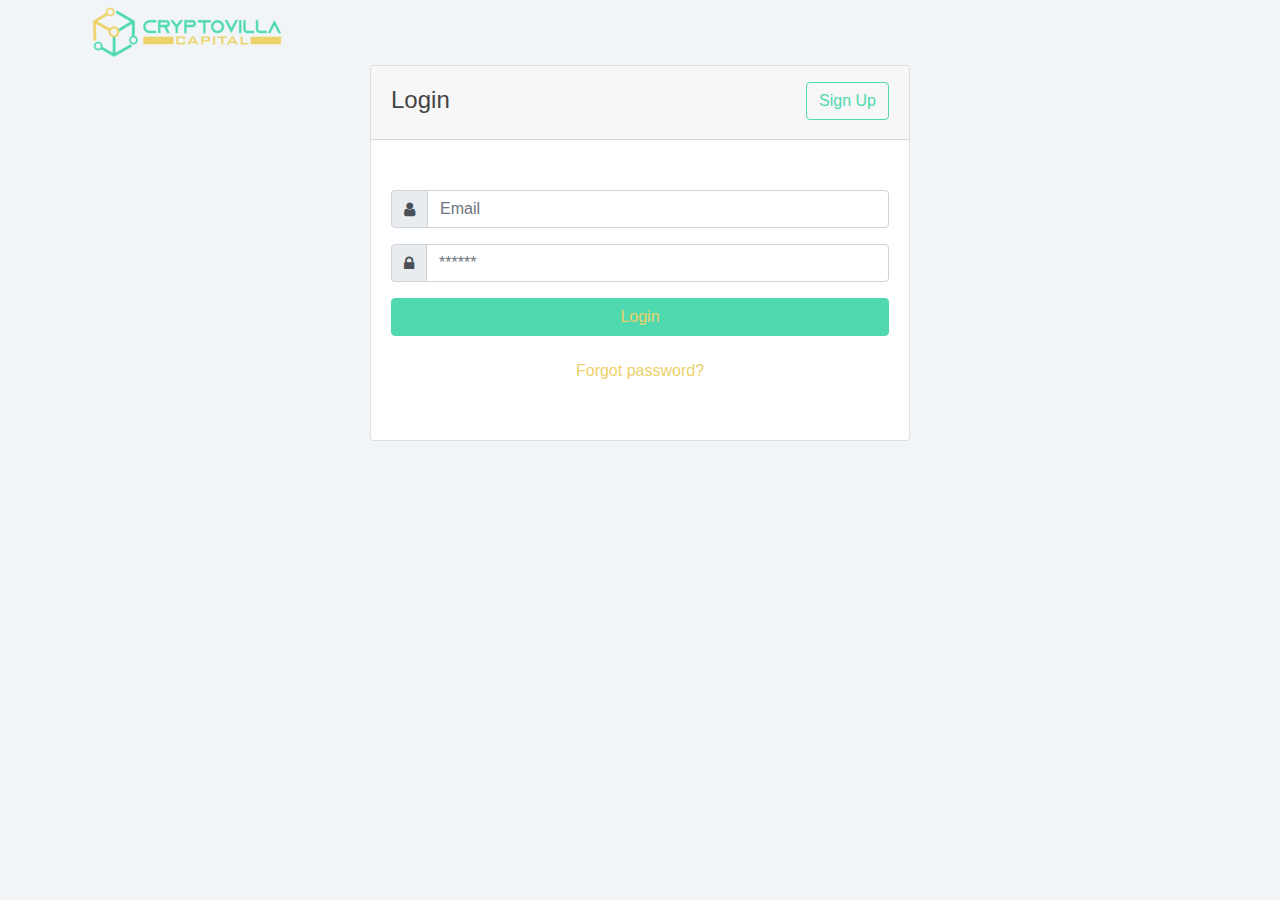
<file: html/login.html>
<!DOCTYPE html>
<html lang="en">
<head>
    <meta charset="UTF-8">
    <meta name="viewport" content="width=device-width, initial-scale=1.0">
    <meta http-equiv="X-UA-Compatible" content="ie=edge">
    <title>Cryptovilla Capital</title>
    <!-- Favicon -->
    <link href="../img/favicon.png" rel="icon">

    <!-- Libraries CSS Files -->
    <link href="../lib/bootstrap/css/bootstrap.min.css" rel="stylesheet">
    <link href="../lib/font-awesome/css/font-awesome.min.css" rel="stylesheet">

    <!-- Custom css -->    
    <link href="../css/style.css" rel="stylesheet">

    <style>
        body{
            background: #f2f5f8;
        }
        .box {
            padding: 40px;
            margin-bottom: 40px;
            box-shadow: 10px 10px 15px rgba(73, 78, 92, 0.1);
            background: #fff;
            transition: 0.4s;
        }

    </style>
</head>
<body class="align-content-center">
    <div class="container">
        <div >
            <img src="../img/officiallogo.png" alt="">
        </div>
        <div class="row justify-content-center">
            <div class="col-md-6">
                <div class="card">
                    <header class="card-header">
                        <a href="../html/signup.html" class="float-right btn btn-outline-primary mt-1">Sign Up</a>
                        <h4 class="card-title mt-2">Login</h4>
                    </header>
                <article class="card-body">
                    <p class="text-success text-center"></p>
                    <form post="">
                    <div class="form-group">
                    <div class="input-group">
                        <div class="input-group-prepend">
                            <span class="input-group-text"> <i class="fa fa-user"></i> </span>
                         </div>
                        <input name="" class="form-control" placeholder="Email" type="email">
                    </div>
                    </div> 
                    <div class="form-group">
                    <div class="input-group">
                        <div class="input-group-prepend">
                            <span class="input-group-text"> <i class="fa fa-lock"></i> </span>
                         </div>
                        <input class="form-control" placeholder="******" type="password">
                    </div> <!-- input-group.// -->
                    </div> <!-- form-group// -->
                    <div class="form-group">
                    <button type="submit" class="btn btn-primary btn-block"> <a href="../InvestorDomain/dashboard.html"> Login </a>  </button>
                    </div> <!-- form-group// -->
                    <p class="text-center"><a href="#" class="btn">Forgot password?</a></p>
                    </form>
                </article>
                </div> <!-- card.// -->
                
            </div> <!-- col.//-->
            
            </div> <!-- row.//-->            

    </div>



    
  <!-- JavaScript Libraries -->
  <script src="../lib/jquery/jquery.min.js"></script>
  <script src="../lib/jquery/jquery-migrate.min.js"></script>
  <!-- <script src="../lib/bootstrap/js/bootstrap.min-3.3.7.js"></script> -->
  <script src="../lib/bootstrap/js/bootstrap.bundle.min.js"></script>  
</body>
</html>
</file>
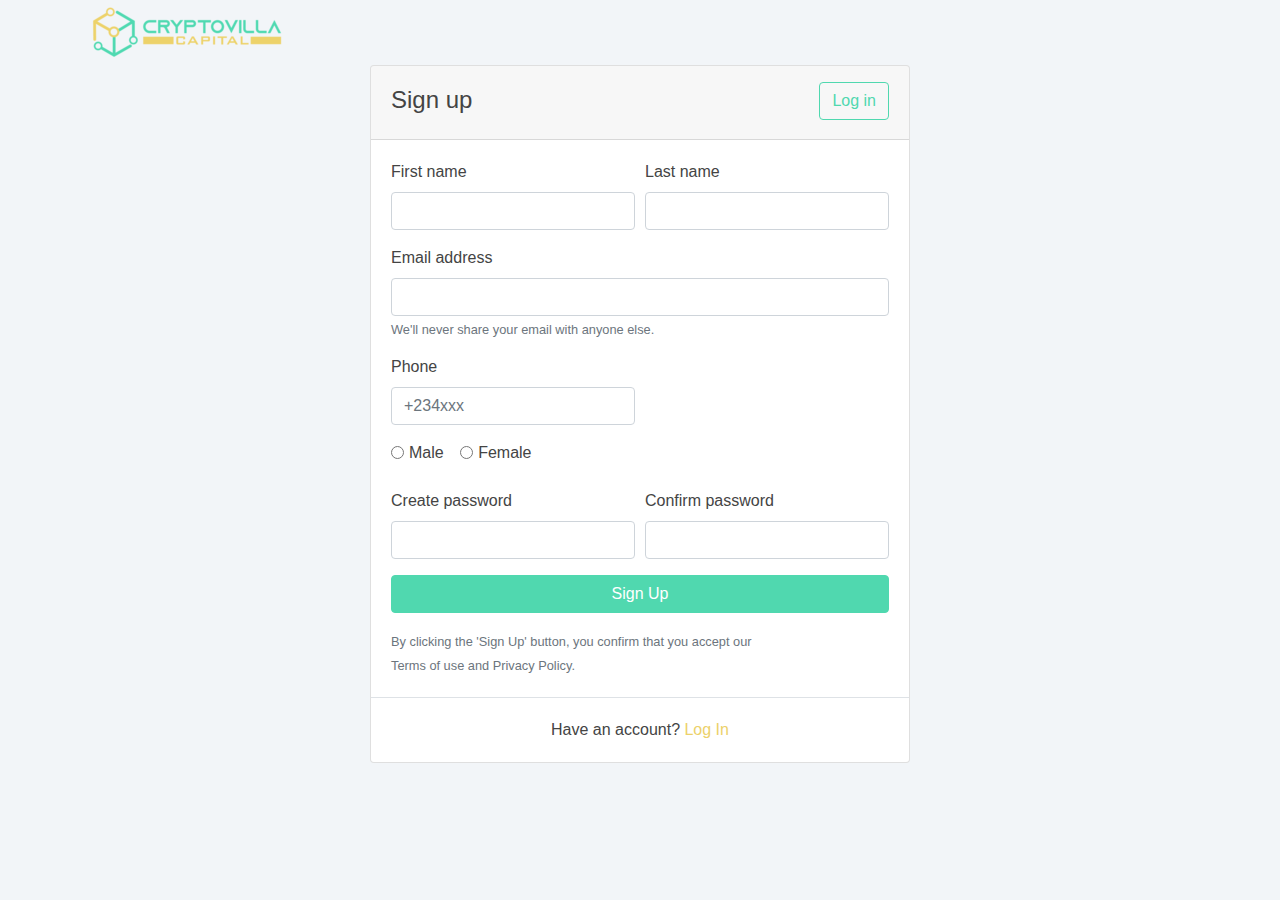
<file: html/signup.html>
<!DOCTYPE html>
<html lang="en">
<head>
    <meta charset="UTF-8">
    <meta name="viewport" content="width=device-width, initial-scale=1.0">
    <meta http-equiv="X-UA-Compatible" content="ie=edge">
    <title>Cryptovilla Capital</title>
    <!-- Favicon -->
    <link href="../img/favicon.png" rel="icon">

    <!-- Libraries CSS Files -->
    <link href="../lib/bootstrap/css/bootstrap.min.css" rel="stylesheet">
    <link href="../lib/font-awesome/css/font-awesome.min.css" rel="stylesheet">

    <!-- Custom css -->    
    <link href="../css/style.css" rel="stylesheet">

    <style>
        body{
            background: #f2f5f8;
        }
        .box {
            padding: 40px;
            margin-bottom: 40px;
            box-shadow: 10px 10px 15px rgba(73, 78, 92, 0.1);
            background: #fff;
            transition: 0.4s;
        }

    </style>
</head>
<body class="align-content-center">
    <div class="container">
        <div >
            <img src="../img/officiallogo.png" alt="">
        </div>
        <div class="row justify-content-center">
            <div class="col-md-6">
            <div class="card">
            <header class="card-header">
                <a href="../html/login.html" class="float-right btn btn-outline-primary mt-1">Log in</a>
                <h4 class="card-title mt-2">Sign up</h4>
            </header>
            <article class="card-body">
            <form>
                <div class="form-row">
                    <div class="col form-group">
                        <label>First name </label>   
                          <input type="text" class="form-control" placeholder="">
                    </div> <!-- form-group end.// -->
                    <div class="col form-group">
                        <label>Last name</label>
                          <input type="text" class="form-control" placeholder=" ">
                    </div> <!-- form-group end.// -->
                </div> <!-- form-row end.// -->
                <div class="form-group">
                    <label>Email address</label>
                    <input type="email" class="form-control" placeholder="">
                    <small class="form-text text-muted">We'll never share your email with anyone else.</small>
                </div> <!-- form-group end.// -->
                <div class="form-row">
                    <div class="form-group col-md-6">
                      <label>Phone</label>
                      <input type="tel" class="form-control" placeholder="+234xxx">
                    </div> <!-- form-group end.// -->
                    <!-- <div class="form-group col-md-6">
                      <label>Country</label>
                      <select id="inputState" class="form-control">
                        <option> Choose...</option>
                          <option>Uzbekistan</option>
                          <option>Russia</option>
                          <option selected="">United States</option>
                          <option>India</option>
                          <option>Afganistan</option>
                      </select>
                    </div>  -->
                </div> <!-- form-row.// -->
                <div class="form-group">
                    <label class="form-check form-check-inline">
                      <input class="form-check-input" type="radio" name="gender" value="0">
                      <span class="form-check-label"> Male </span>
                    </label>
                    <label class="form-check form-check-inline">
                      <input class="form-check-input" type="radio" name="gender" value="1">
                      <span class="form-check-label"> Female</span>
                    </label>
                </div> <!-- form-group end.// -->
                <div class="form-row">                
                <div class="form-group col-md-6">
                    <label>Create password</label>
                    <input class="form-control" type="password">
                </div> 
                <div class="form-group col-md-6">
                    <label>Confirm password</label>
                    <input class="form-control" type="password">
                </div>     
                </div>
                <div class="form-group">
                    <button type="submit" class="btn btn-primary btn-block"> Sign Up  </button>
                </div> <!-- form-group// -->      
                <small class="text-muted">By clicking the 'Sign Up' button, you confirm that you accept our <br> Terms of use and Privacy Policy.</small>                                          
            </form>
            </article> <!-- card-body end .// -->
            <div class="border-top card-body text-center">Have an account? <a href="">Log In</a></div>
            </div> <!-- card.// -->
            </div> <!-- col.//-->
            
            </div> <!-- row.//-->            

    </div>



    
  <!-- JavaScript Libraries -->
  <script src="../lib/jquery/jquery.min.js"></script>
  <script src="../lib/jquery/jquery-migrate.min.js"></script>
  <!-- <script src="../lib/bootstrap/js/bootstrap.min-3.3.7.js"></script> -->
  <script src="../lib/bootstrap/js/bootstrap.bundle.min.js"></script>  
</body>
</html>
</file>
<file: css/style.css>
/*
  Theme Name: Reveal
  Theme URL: https://bootstrapmade.com/reveal-bootstrap-corporate-template/
  Author: BootstrapMade.com
  License: https://bootstrapmade.com/license/
*/

/*--------------------------------------------------------------
# General
--------------------------------------------------------------*/

body {
  background: #fff;
  color: #444;
  font-family: "Open Sans", sans-serif;
}

a {
  color: #ECD16A; /*50d8af*/
  transition: 0.5s;
}

a:hover,
a:active,
a:focus {
  color: #ECD16A;
  outline: none;
  text-decoration: none;
}

p {
  padding: 0;
  margin: 0 0 30px 0;
}

h1,
h2,
h3,
h4,
h5,
h6 {
  font-family: "Montserrat", sans-serif;
  font-weight: 400;
  margin: 0 0 20px 0;
  padding: 0;
}

/* Back to top button */

.back-to-top {
  position: fixed;
  display: none;
  background: #ECD16A;
  color: #fff;
  padding: 6px 12px 9px 12px;
  font-size: 16px;
  border-radius: 2px;
  right: 15px;
  bottom: 15px;
  transition: background 0.5s;
}

.back-to-top:focus {
  background: #ECD16A;
  color: #fff;
  outline: none;
}

.back-to-top:hover {
  background: #50d8af;
  color: #fff;
}

/*--------------------------------------------------------------
# Top Bar
--------------------------------------------------------------*/

#topbar {
  background: #fff;
  padding: 10px 0;
  border-bottom: 1px solid #eee;
  font-size: 14px;
}

#topbar .contact-info a {
  line-height: 1;
  color: #555;
}

#topbar .contact-info a:hover {
  color: #ECD16A;
}

#topbar .contact-info i {
  color: #ECD16A;
  padding: 4px;
}

#topbar .contact-info .fa-phone {
  padding-left: 20px;
  margin-left: 20px;
  border-left: 1px solid #e9e9e9;
}

#topbar .social-links a {
  color: #555;
  padding: 4px 12px;
  display: inline-block;
  line-height: 1px;
  border-left: 1px solid #e9e9e9;
}

#topbar .social-links a:hover {
  color: #ECD16A;
}

#topbar .social-links a:first-child {
  border-left: 0;
}

/*--------------------------------------------------------------
# Header
--------------------------------------------------------------*/
/**
#header {
  padding: 20px 0;
  height: 84px;
  transition: all 0.5s;
  z-index: 997;
  background: #fff;
  box-shadow: 0px 6px 9px 0px rgba(0, 0, 0, 0.06);
}

#header #logo h1 {
  font-size: 42px;
  margin: 0;
  padding: 0;
  line-height: 1;
  font-family: "Montserrat", sans-serif;
  font-weight: 700;
}

#header #logo h1 a {
  color: #50d8af;
  line-height: 1;
  display: inline-block;
}

#header #logo h1 a span {
  color: #ECD16A;
}

#header #logo img {
  padding: 0;
  margin: 0;
}
**/
/*********************************************
		Header css
*********************************************/
.header{position:absolute; top:0; left:0; width:100%; background: rgba(0, 0, 0, 0.4)}
.logo{padding:10px 0px;}
.navbar{margin-bottom: 0px;}
.navigationwrape{float: right; margin-top:30px;}
.navbar-light .navbar-nav>li.nav-item>a.nav-link{font-size: 14px; color: #fff; font-weight: 600;  text-transform: uppercase; padding:0 16px;}
.navbar-light .navbar-nav>li.nav-item:hover>a, .navbar-nav li:hover .dropdown-menu{color: #f89406;}
.navbar-light .navbar-nav>li.nav-item>a.nav-link:focus, .navbar-light .navbar-nav>li.nav-item>a.nav-link:hover{color: #ECD16A;}
.navbar-light .navbar-nav>li.nav-item>a.nav-link.active{color: #ECD16A; background: #fdc236;}
.navbar-light{background: none; border: none;}
.navbar{min-height:0px;}
.sticky{top:0; position:fixed; width:100%; z-index:10000; height:86px; -webkit-box-shadow: 0 3px 6px rgba(4,4,4,.12);
	-moz-box-shadow: 0 3px 6px rgba(4,4,4,.12);
	box-shadow: 0 3px 6px rgba(4,4,4,.12); background:#FFF;}
.navbar-toggler{background:#fff; position: absolute; top: 18px; right: 0;}
.sticky .navbar-light .navbar-nav>li.nav-item>a.nav-link{color:#555 !important;}
.sticky .navbar-light .navbar-nav>li.nav-item>a.nav-link:hover{color: #ECD16A !important;}
.sticky .navbar-light .navbar-nav .menu-active > a.nav-link {  color: #ECD16A;}
.navbar-toggler .icon-bar{color:#00beff;}
.navbar-collapse{padding-right:15px;padding-left:15px;overflow-x:visible;border-top:1px solid transparent;}
.navbar{z-index:10000;}
.custom-navbar .nav li.active > a {background-color: transparent; color: #1f72d9;}
.navbar{border:none;}
.navbar-toggler-icon {
  display: inline-block;
  width: 1.5em;
  height: 1.5em;
  vertical-align: middle;
  content: "";
  background: no-repeat center center;
  background-size: 100% 100%;
}
.navbar-light .navbar-toggler-icon {
  /* background-image: url("data:image/svg+xml;charset=utf8,%3Csvg viewBox='0 0 30 30' xmlns='http://www.w3.org/2000/svg'%3E%3Cpath stroke='rgba(0, 0, 0, 0.5)' stroke-width='2' stroke-linecap='round' stroke-miterlimit='10' d='M4 7h22M4 15h22M4 23h22'/%3E%3C/svg%3E"); */
  background-image: none;
  color: #00beff;
}
.navbar-collapse {
  flex-flow: row wrap;
}
/* 
.flex-row {
  flex-direction: row;
  width: 100%;
} */

.btn-login,
.btn-signup{
  font-family: "Raleway", sans-serif;
  font-size: 15px;
  font-weight: bold;
  letter-spacing: 1px;
  display: inline-block;
  padding: 5px 5px;
  border-radius: 2px;
  transition: 0.5s;
  margin: 5px;
  color: #ECD16A;
}
.btn-signup {
  background: none;
  border: 2px solid #ECD16A;
}

.btn-signup:hover {
  background: #ECD16A;
  color: #fff;
}
.btn-login:hover {
  color: #50d8af;
}


/*--------------------------------------------------------------
# Intro Section
--------------------------------------------------------------*/

#intro {
  width: 100%;
  height: 60vh;
  position: relative;
  background: url("../img/intro-carousel/1.jpg") no-repeat;
  background-size: cover;
}

#intro .intro-content {
  position: absolute;
  bottom: 0;
  top: 0;
  left: 0;
  right: 0;
  z-index: 10;
  display: -webkit-box;
  display: -webkit-flex;
  display: -ms-flexbox;
  display: flex;
  -webkit-box-pack: center;
  -webkit-justify-content: center;
  -ms-flex-pack: center;
  justify-content: center;
  -webkit-box-align: center;
  -webkit-align-items: center;
  -ms-flex-align: center;
  align-items: center;
  -webkit-box-orient: vertical;
  -webkit-box-direction: normal;
  -webkit-flex-direction: column;
  -ms-flex-direction: column;
  flex-direction: column;
  text-align: center;
}

#intro .intro-content h2 {
  color: #50d8af;
  margin-bottom: 30px;
  font-size: 64px;
  font-weight: 700;
}

#intro .intro-content h2 span {
  color: #ECD16A;
  text-decoration: underline;
}

#intro .intro-content .btn-get-started,
#intro .intro-content .btn-projects {
  font-family: "Raleway", sans-serif;
  font-size: 15px;
  font-weight: bold;
  letter-spacing: 1px;
  display: inline-block;
  padding: 10px 32px;
  border-radius: 2px;
  transition: 0.5s;
  margin: 10px;
  color: #fff;
}

#intro .intro-content .btn-get-started {
  background: #50d8af;
  border: 2px solid #50d8af;
}

#intro .intro-content .btn-get-started:hover {
  background: none;
  color: #50d8af;
}

#intro .intro-content .btn-projects {
  background: #ECD16A;
  border: 2px solid #ECD16A;
}

#intro .intro-content .btn-projects:hover {
  background: none;
  color: #ECD16A;
}

#intro #intro-carousel {
  z-index: 8;
}

#intro #intro-carousel::before {
  content: '';
  background-color: rgba(255, 255, 255, 0.7);
  position: absolute;
  height: 100%;
  width: 100%;
  top: 0;
  right: 0;
  left: 0;
  bottom: 0;
  z-index: 7;
}

#intro #intro-carousel .item {
  width: 100%;
  height: 60vh;
  background-size: cover;
  background-position: center;
  background-repeat: no-repeat;
  transition-property: opacity;
}

/*--------------------------------------------------------------
# Navigation Menu
--------------------------------------------------------------*/

/* Nav Menu Essentials */

.nav-menu,
.nav-menu * {
  margin: 0;
  padding: 0;
  list-style: none;
}

.nav-menu ul {
  position: absolute;
  display: none;
  top: 100%;
  left: 0;
  z-index: 99;
}

.nav-menu li {
  position: relative;
  white-space: nowrap;
}

.nav-menu > li {
  float: left;
}

.nav-menu li:hover > ul,
.nav-menu li.sfHover > ul {
  display: block;
}

.nav-menu ul ul {
  top: 0;
  left: 100%;
}

.nav-menu ul li {
  min-width: 180px;
}

/* Nav Menu Arrows */

.sf-arrows .sf-with-ul {
  padding-right: 22px;
}

.sf-arrows .sf-with-ul:after {
  content: "\f107";
  position: absolute;
  right: 8px;
  font-family: FontAwesome;
  font-style: normal;
  font-weight: normal;
}

.sf-arrows ul .sf-with-ul:after {
  content: "\f105";
}

/* Nav Meu Container */

#nav-menu-container {
  float: right;
  margin: 0;
}

/* Nav Meu Styling */

.nav-menu a {
  padding: 10px 8px;
  text-decoration: none;
  display: inline-block;
  color: #555;
  font-family: "Raleway", sans-serif;
  font-weight: 700;
  font-size: 14px;
  outline: none;
}

.nav-menu li:hover > a,
.nav-menu .menu-active > a {
  color: #ECD16A;
}

.nav-menu > li {
  margin-left: 10px;
}

.nav-menu ul {
  margin: 4px 0 0 0;
  padding: 10px;
  box-shadow: 0px 0px 30px rgba(127, 137, 161, 0.25);
  background: #fff;
}

.nav-menu ul li {
  transition: 0.3s;
}

.nav-menu ul li a {
  padding: 10px;
  color: #333;
  transition: 0.3s;
  display: block;
  font-size: 13px;
  text-transform: none;
}

.nav-menu ul li:hover > a {
  color: #ECD16A;
}

.nav-menu ul ul {
  margin: 0;
}

/* Mobile Nav Toggle */

#mobile-nav-toggle {
  position: fixed;
  right: 0;
  top: 0;
  z-index: 999;
  margin: 20px 20px 0 0;
  border: 0;
  background: none;
  font-size: 24px;
  display: none;
  transition: all 0.4s;
  outline: none;
  cursor: pointer;
}

#mobile-nav-toggle i {
  color: #555;
}

/* Mobile Nav Styling */

#mobile-nav {
  position: fixed;
  top: 0;
  padding-top: 18px;
  bottom: 0;
  z-index: 998;
  background: rgba(52, 59, 64, 0.9);
  left: -260px;
  width: 260px;
  overflow-y: auto;
  transition: 0.4s;
}

#mobile-nav ul {
  padding: 0;
  margin: 0;
  list-style: none;
}

#mobile-nav ul li {
  position: relative;
}

#mobile-nav ul li a {
  color: #fff;
  font-size: 16px;
  overflow: hidden;
  padding: 10px 22px 10px 15px;
  position: relative;
  text-decoration: none;
  width: 100%;
  display: block;
  outline: none;
}

#mobile-nav ul li a:hover {
  color: #fff;
}

#mobile-nav ul li li {
  padding-left: 30px;
}

#mobile-nav ul .menu-has-children i {
  position: absolute;
  right: 0;
  z-index: 99;
  padding: 15px;
  cursor: pointer;
  color: #fff;
}

#mobile-nav ul .menu-has-children i.fa-chevron-up {
  color: #ECD16A;
}

#mobile-nav ul .menu-item-active {
  color: #ECD16A;
}

#mobile-body-overly {
  width: 100%;
  height: 100%;
  z-index: 997;
  top: 0;
  left: 0;
  position: fixed;
  background: rgba(52, 59, 64, 0.9);
  display: none;
}

/* Mobile Nav body classes */

body.mobile-nav-active {
  overflow: hidden;
}

body.mobile-nav-active #mobile-nav {
  left: 0;
}

body.mobile-nav-active #mobile-nav-toggle {
  color: #fff;
}

/*--------------------------------------------------------------
# Sections
--------------------------------------------------------------*/

/* Sections Header
--------------------------------*/

.section-header {
  margin-bottom: 30px;
}

.section-header h2 {
  font-size: 32px;
  color: #50d8af;
  text-transform: uppercase;
  font-weight: 700;
  position: relative;
  padding-bottom: 20px;
}

.section-header h2::before {
  content: '';
  position: absolute;
  display: block;
  width: 50px;
  height: 3px;
  background: #ECD16A;
  bottom: 0;
  left: 0;
}

.section-header p {
  padding: 0;
  margin: 0;
}

/* plan Section
--------------------------------*/

#plan {
  padding: 60px 0 30px 0;
}

#plan .plan-img {
  overflow: hidden;
}

#plan .plan-img img {
  margin-left: -15px;
  max-width: 100%;
}

#plan .content h2 {
  color: #50d8af;
  font-weight: 700;
  font-size: 36px;
  font-family: "Raleway", sans-serif;
}

#plan .content h3 {
  color: #555;
  font-weight: 300;
  font-size: 18px;
  line-height: 26px;
  font-style: italic;
}

#plan .content p {
  line-height: 26px;
}

#plan .content p:last-child {
  margin-bottom: 0;
}

#plan .content i {
  font-size: 20px;
  padding-right: 4px;
  color: #ECD16A;
}

#plan .content ul {
  list-style: none;
  padding: 0;
}

#plan .content ul li {
  padding-bottom: 10px;
}

/* strategy Section
--------------------------------*/

#strategy {
  padding: 30px 0 0 0;
}

#strategy .box {
  padding: 40px;
  margin-bottom: 40px;
  box-shadow: 10px 10px 15px rgba(73, 78, 92, 0.1);
  background: #fff;
  transition: 0.4s;
}

#strategy .box:hover {
  box-shadow: 0px 0px 30px rgba(73, 78, 92, 0.15);
  transform: translateY(-10px);
  -webkit-transform: translateY(-10px);
  -moz-transform: translateY(-10px);
}

#strategy .box .icon {
  float: left;
}

#strategy .box .icon i {
  color: #444;
  font-size: 64px;
  transition: 0.5s;
  line-height: 0;
  margin-top: 34px;
}

#strategy .box .icon i:before {
  background: #50d8af;
  background: linear-gradient(45deg, #ECD16A 0%, #a3ebd5 100%);
  background-clip: border-box;
  -webkit-background-clip: text;
  -webkit-text-fill-color: transparent;
}

#strategy .box h4 {
  margin-left: 100px;
  font-weight: 700;
  margin-bottom: 15px;
  font-size: 22px;
}

#strategy .box h4 a {
  color: #444;
}

#strategy .box p {
  font-size: 14px;
  margin-left: 100px;
  margin-bottom: 0;
  line-height: 24px;
}

/* exchanges Section
--------------------------------*/

#exchanges {
  padding: 30px 0;
}

#exchanges img {
  max-width: 100%;
  opacity: 0.5;
  transition: 0.3s;
  padding: 15px 0;
}

#exchanges img:hover {
  opacity: 1;
}

#exchanges .owl-nav,
#exchanges .owl-dots {
  margin-top: 5px;
  text-align: center;
}

#exchanges .owl-dot {
  display: inline-block;
  margin: 0 5px;
  width: 12px;
  height: 12px;
  border-radius: 50%;
  background-color: #ddd;
}

#exchanges .owl-dot.active {
  background-color: #ECD16A;
}

/* Our gallery Section
--------------------------------*/

#gallery {
  background: #fff;
  padding: 30px 0;
}

#gallery .gallery-overlay {
  position: absolute;
  top: 0;
  right: 0;
  bottom: 0;
  left: 0;
  width: 100%;
  height: 100%;
  opacity: 1;
  transition: all ease-in-out 0.4s;
}

#gallery .gallery-item {
  overflow: hidden;
  position: relative;
  padding: 0;
  vertical-align: middle;
  text-align: center;
}

#gallery .gallery-item h2 {
  color: #ffffff;
  font-size: 24px;
  margin: 0;
  text-transform: capitalize;
  font-weight: 700;
}

#gallery .gallery-item img {
  transition: all ease-in-out 0.4s;
  width: 100%;
}

#gallery .gallery-item:hover img {
  -webkit-transform: scale(1.1);
  transform: scale(1.1);
}

#gallery .gallery-item:hover .gallery-overlay {
  opacity: 1;
  background: rgba(0, 0, 0, 0.7);
}

#gallery .gallery-info {
  position: absolute;
  top: 50%;
  left: 50%;
  -webkit-transform: translate(-50%, -50%);
  transform: translate(-50%, -50%);
}

/* Testimonials Section
--------------------------------*/

#testimonials {
  padding: 30px 0;
}

#testimonials .testimonial-item {
  box-sizing: content-box;
  padding: 30px 30px 0 30px;
  margin: 30px 15px;
  text-align: center;
  min-height: 350px;
  box-shadow: 0px 2px 12px rgba(0, 0, 0, 0.08);
}

#testimonials .testimonial-item .testimonial-img {
  width: 90px;
  border-radius: 50%;
  border: 4px solid #fff;
  margin: 0 auto;
}

#testimonials .testimonial-item h3 {
  font-size: 18px;
  font-weight: bold;
  margin: 10px 0 5px 0;
  color: #111;
}

#testimonials .testimonial-item h4 {
  font-size: 14px;
  color: #999;
  margin: 0;
}

#testimonials .testimonial-item .quote-sign-left {
  margin-top: -15px;
  padding-right: 10px;
  display: inline-block;
  width: 37px;
}

#testimonials .testimonial-item .quote-sign-right {
  margin-bottom: -15px;
  padding-left: 10px;
  display: inline-block;
  max-width: 100%;
  width: 37px;
}

#testimonials .testimonial-item p {
  font-style: italic;
  margin: 0 auto 15px auto;
}

#testimonials .owl-nav,
#testimonials .owl-dots {
  margin-top: 5px;
  text-align: center;
}

#testimonials .owl-dot {
  display: inline-block;
  margin: 0 5px;
  width: 12px;
  height: 12px;
  border-radius: 50%;
  background-color: #ddd;
}

#testimonials .owl-dot.active {
  background-color: #ECD16A;
}

/* Call To Action Section
--------------------------------*/

#call-to-action {
  background: #081e5b;
  background-size: cover;
  padding: 40px 0;
}

#call-to-action .cta-title {
  color: #fff;
  font-size: 28px;
  font-weight: 700;
}

#call-to-action .cta-text {
  color: #fff;
}

#call-to-action .cta-btn {
  font-family: "Montserrat", sans-serif;
  font-weight: 700;
  font-size: 16px;
  letter-spacing: 1px;
  display: inline-block;
  padding: 8px 26px;
  border-radius: 3px;
  transition: 0.5s;
  margin: 10px;
  border: 3px solid #fff;
  color: #fff;
}

#call-to-action .cta-btn:hover {
  background: #ECD16A;
  border: 3px solid #ECD16A;
}


/* faqs Section
--------------------------------*/

#faqs {
  padding: 10px 0 0 0;
}
.faqs-section .panel-default > .panel-heading {
  border: 0;
  background: #f4f4f4;
  padding: 0;
}
.faqs-section .panel-default .panel-title a {
  display: block;
  font-style: italic;
  font-size: 1.5rem;
  font-weight: bold;
  color: #1f7de2;
}
.faqs-section .panel-default .panel-title a:after {
  font-family: 'FontAwesome';
  font-style: normal;
  font-size: 3rem;
  content: "\f106";
  color: #1f7de2;
  float: right;
  margin-top: -12px;
}
.faqs-section .panel-default .panel-title a.collapsed:after {
  content: "\f107";
}
.faqs-section .panel-default .panel-body {
  font-size: 1.2rem;
}

/* Our Team Section
--------------------------------*/

#team {
  background: #fff;
  padding: 30px 0 0 0;
}

#team .member {
  text-align: center;
  margin-bottom: 20px;
}

#team .member .pic {
  overflow: hidden;
  text-align: center;
}

#team .member .pic img {
  max-width: 100%;
}

#team .member .details {
  background: #ECD16A;
  color: #fff;
  padding: 15px;
  border-radius: 0 0 3px 3px;
}

#team .member h4 {
  font-weight: 700;
  margin-bottom: 2px;
  font-size: 18px;
}

#team .member span {
  font-style: italic;
  display: block;
  font-size: 13px;
}

#team .member .social {
  margin-top: 5px;
}

#team .member .social a {
  color: #fff;
}

#team .member .social i {
  font-size: 16px;
  margin: 0 2px;
}

/* Contact Section
--------------------------------*/

#contact {
  padding: 30px 0;
}

#contact .contact-info {
  margin-bottom: 20px;
  text-align: center;
}

#contact .contact-info i {
  font-size: 48px;
  display: inline-block;
  margin-bottom: 10px;
  color: #ECD16A;
}

#contact .contact-info address,
#contact .contact-info p {
  margin-bottom: 0;
  color: #000;
}

#contact .contact-info h3 {
  font-size: 18px;
  margin-bottom: 15px;
  font-weight: bold;
  text-transform: uppercase;
  color: #999;
}

#contact .contact-info a {
  color: #000;
}

#contact .contact-info a:hover {
  color: #ECD16A;
}

#contact .contact-address,
#contact .contact-phone,
#contact .contact-email {
  margin-bottom: 20px;
}

#contact #google-map {
  height: 290px;
  margin-bottom: 20px;
}

#contact .form #sendmessage {
  color: #ECD16A;
  border: 1px solid #ECD16A;
  display: none;
  text-align: center;
  padding: 15px;
  font-weight: 600;
  margin-bottom: 15px;
}

#contact .form #errormessage {
  color: red;
  display: none;
  border: 1px solid red;
  text-align: center;
  padding: 15px;
  font-weight: 600;
  margin-bottom: 15px;
}

#contact .form #sendmessage.show,
#contact .form #errormessage.show,
#contact .form .show {
  display: block;
}

#contact .form .validation {
  color: red;
  display: none;
  margin: 0 0 20px;
  font-weight: 400;
  font-size: 13px;
}

#contact .form input,
#contact .form textarea {
  padding: 10px 14px;
  border-radius: 0;
  box-shadow: none;
  font-size: 15px;
}

#contact .form button[type="submit"] {
  background: #ECD16A;
  border: 0;
  border-radius: 3px;
  padding: 10px 30px;
  color: #fff;
  transition: 0.4s;
  cursor: pointer;
}

#contact .form button[type="submit"]:hover {
  background: #2dc899;
}

/*--------------------------------------------------------------
# Footer
--------------------------------------------------------------*/

#footer {
  background: #f2f5f8;
  padding: 0 0 30px 0;
  font-size: 14px;
}

#footer .copyright {
  text-align: center;
  padding-top: 30px;
}

#footer .credits {
  text-align: center;
  font-size: 13px;
  color: #555;
}

#footer .credits a {
  color: #50d8af;
}

@media (min-width: 768px) {
  #contact .contact-address,
  #contact .contact-phone,
  #contact .contact-email {
    padding: 20px 0;
  }

  #contact .contact-phone {
    border-left: 1px solid #ddd;
    border-right: 1px solid #ddd;
  }
}

@media (min-width: 769px) {
  #call-to-action .cta-btn-container {
    display: -webkit-box;
    display: -webkit-flex;
    display: -ms-flexbox;
    display: flex;
    -webkit-box-align: center;
    -webkit-align-items: center;
    -ms-flex-align: center;
    align-items: center;
    -webkit-box-pack: end;
    -webkit-justify-content: flex-end;
    -ms-flex-pack: end;
    justify-content: flex-end;
  }
}

@media (max-width: 768px) {
  .back-to-top {
    bottom: 15px;
  }

  #header {
    padding: 20px 0;
    height: 74px;
  }

  #header #logo h1 {
    font-size: 34px;
  }

  #header #logo img {
    max-height: 40px;
  }

  #nav-menu-container {
    display: none;
  }

  #mobile-nav-toggle {
    display: inline;
  }

  #plan .plan-img {
    height: auto;
  }

  #plan .plan-img img {
    margin-left: 0;
    padding-bottom: 30px;
  }
}

@media (max-width: 767px) {
  #intro .intro-content h2 {
    font-size: 34px;
  }

  #strategy .box .box {
    margin-bottom: 20px;
  }

  #strategy .box .icon {
    float: none;
    text-align: center;
    padding-bottom: 15px;
  }

  #strategy .box h4,
  #strategy .box p {
    margin-left: 0;
    text-align: center;
  }

  #testimonials .testimonial-item {
    margin: 30px 10px;
  }
}

@media (max-width: 576px) {
  #contact #google-map {
    margin-top: 20px;
  }
}

/*================
SIGN UP AND LOGIN 
=================*/
.btn-outline-primary {
  color: #50d8af;
  background-color: transparent;
  background-image: none;
  border-color: #50d8af;
}

.btn-outline-primary:hover {
  color: #fff;
  background-color: #50d8af;
  border-color: #50d8af;
}
.btn-primary {
  color: #fff;
  background-color: #50d8af;
  border-color: #50d8af;
}

.btn-primary:hover {
  color: #fff;
  background-color: #2ccc9c;
  border-color: #2ccc9c;
}

.btn-primary:focus, .btn-primary.focus {
  box-shadow: 0 0 0 0.2rem rgba(0, 123, 255, 0.5);
}
</file>
